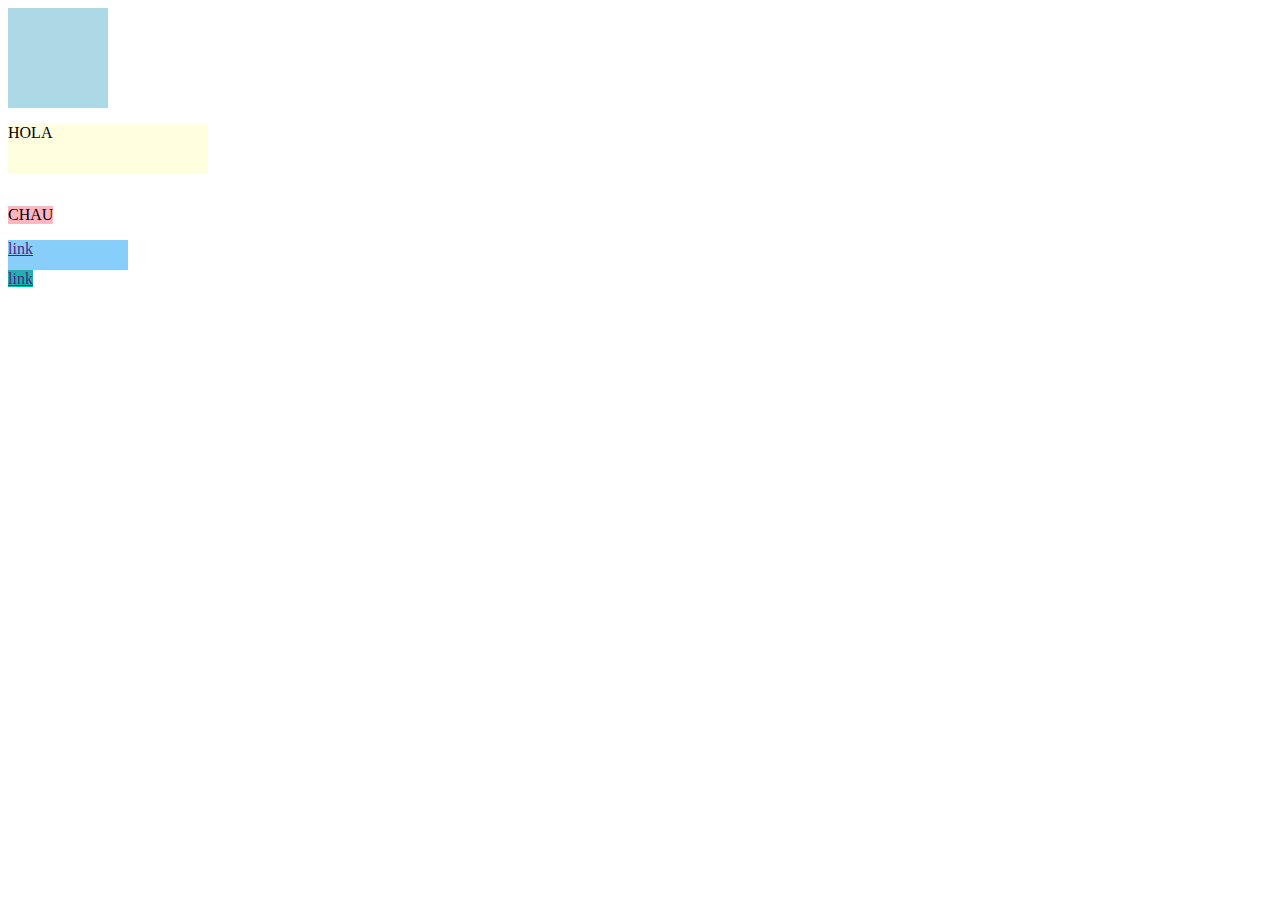
<file: Display/index.html>
<!DOCTYPE html>
<html lang="en">
  <head>
    <meta charset="UTF-8" />
    <meta name="viewport" content="width=device-width, initial-scale=1.0" />
    <title>Document</title>
    <link  rel="stylesheet" href="styles.css" >
  </head>
  <body>
    <!-- elementos en bloque -->
    <div class="cuadrado"></div>
    <div class="cuadrado"></div>
    <div class="cuadrado"></div>


    <p>HOLA</p>
    <p>CHAU</p>


    <!-- elementos en línea -->
    <a href="">link</a>
    <a href="">link</a>
  </body>
</html>
</file>
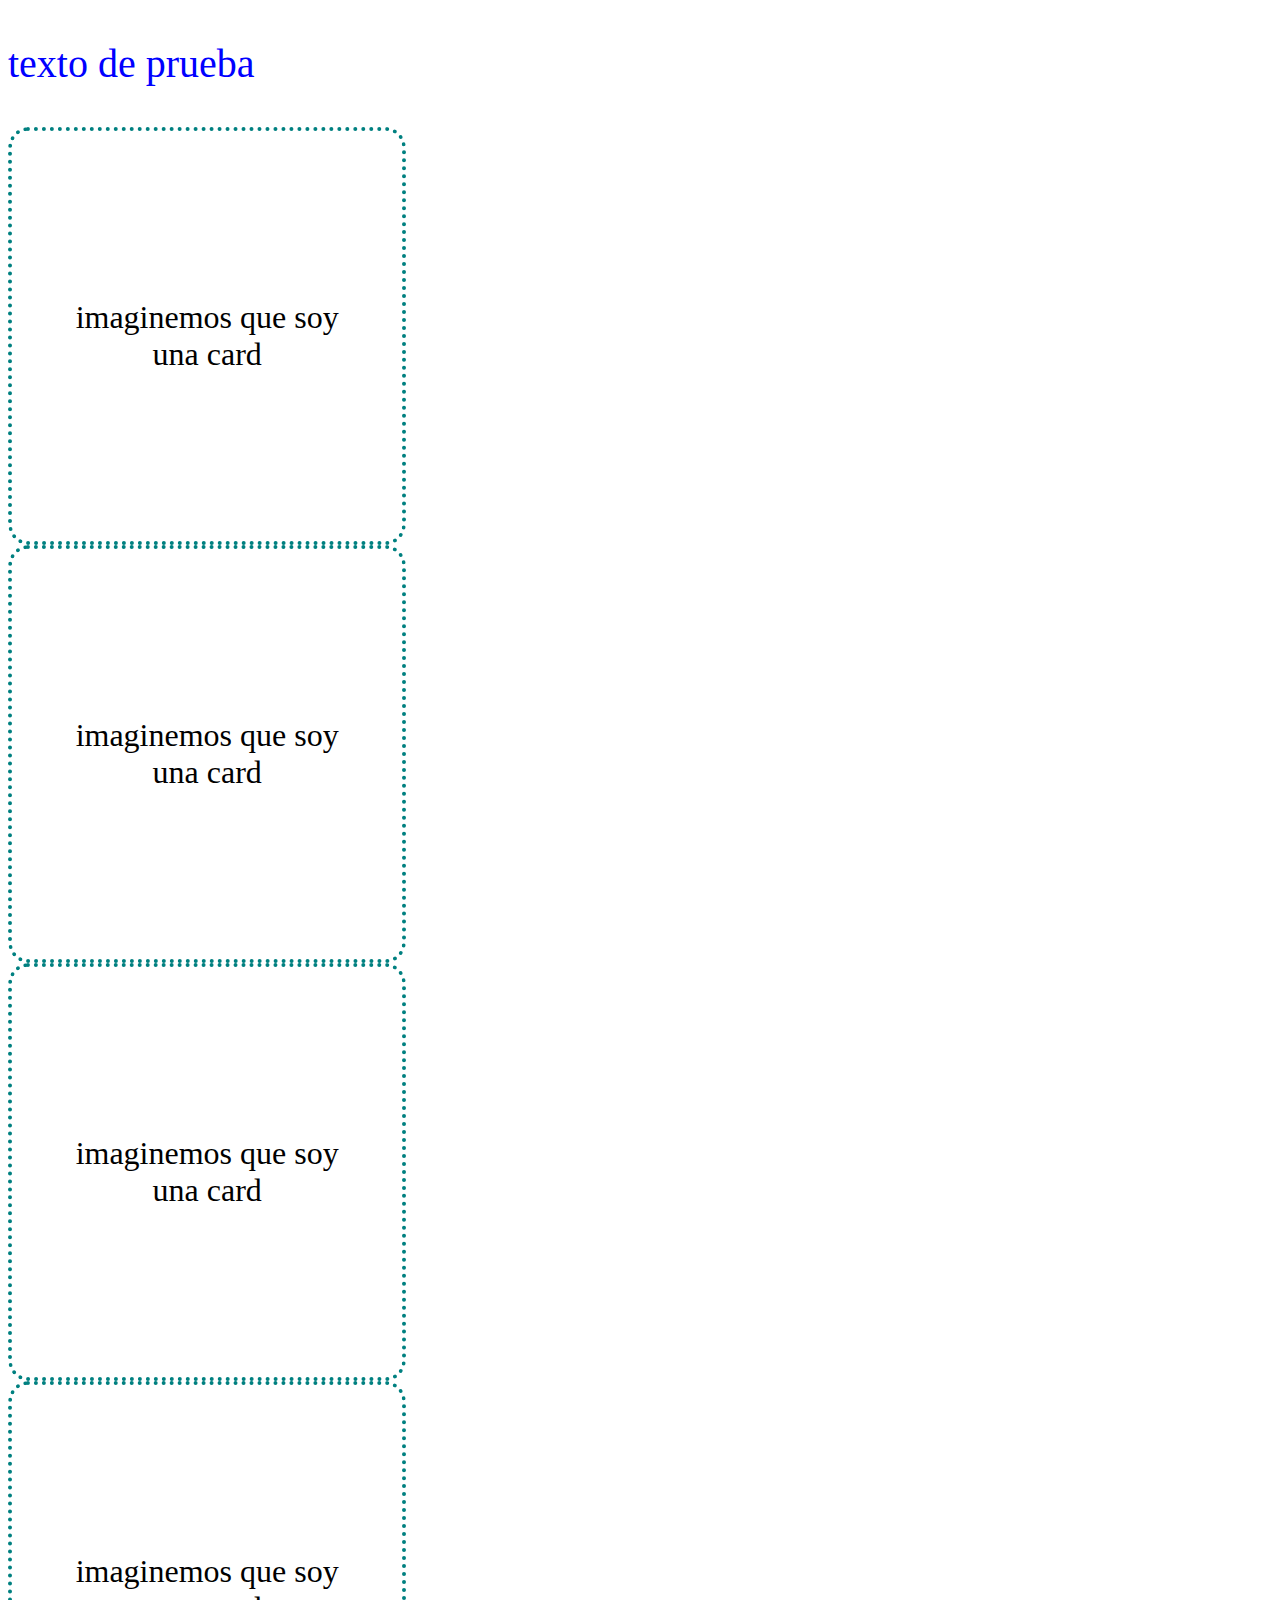
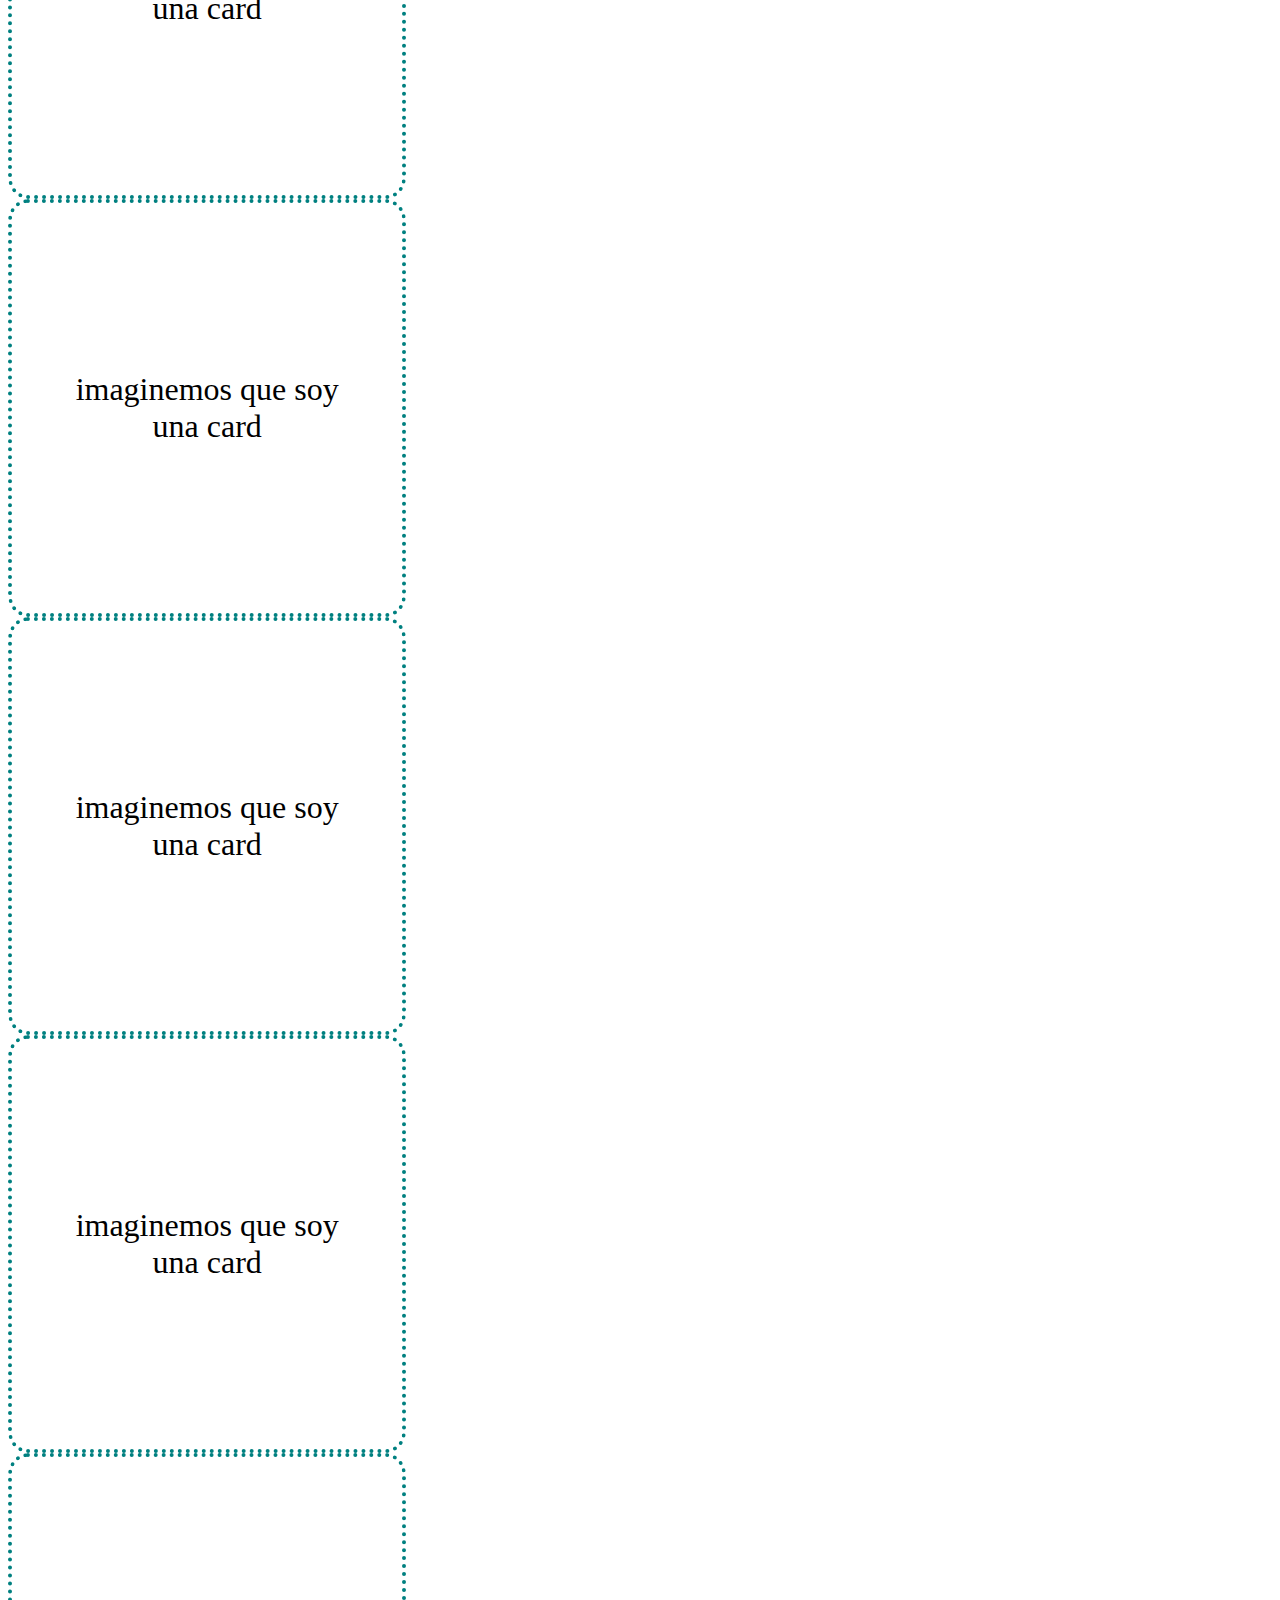
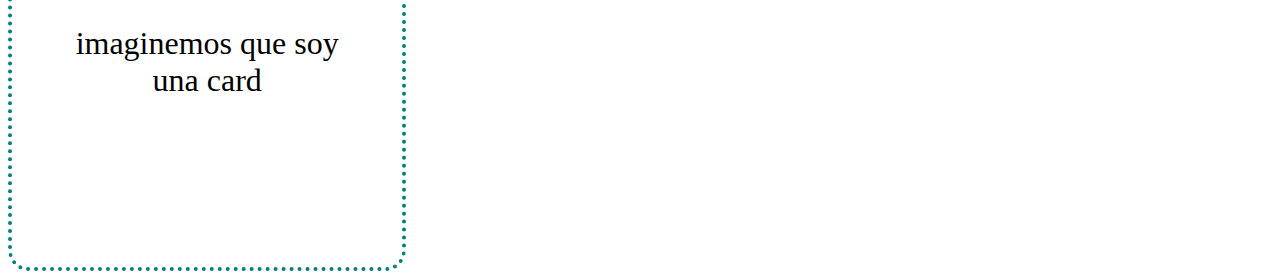
<file: medias Queries/index.html>
<!DOCTYPE html>
<html lang="es">
<head>
    <meta charset="UTF-8">
    <meta name="viewport" content="width=device-width, initial-scale=1.0">
    <title>Medias Queries</title>
    <link rel="stylesheet" href="styles.css">
</head>
<body>
 <p class="clase">texto de prueba</p>
 <div class="container">
    <div class="card.container">
        <div class="card">
            <span class="text"> imaginemos que soy una card</span>
        </div>
    </div>
 </div>
 <div class="container">
    <div class="card.container">
        <div class="card">
            <span class="text"> imaginemos que soy una card</span>
        </div>
    </div>
 </div>
 <div class="container">
    <div class="card.container">
        <div class="card">
            <span class="text"> imaginemos que soy una card</span>
        </div>
    </div>
 </div>
 <div class="container">
    <div class="card.container">
        <div class="card">
            <span class="text"> imaginemos que soy una card</span>
        </div>
    </div>
 </div>
 <div class="container">
    <div class="card.container">
        <div class="card">
            <span class="text"> imaginemos que soy una card</span>
        </div>
    </div>
 </div>
 <div class="container">
    <div class="card.container">
        <div class="card">
            <span class="text"> imaginemos que soy una card</span>
        </div>
    </div>
 </div>
 <div class="container">
    <div class="card.container">
        <div class="card">
            <span class="text"> imaginemos que soy una card</span>
        </div>
    </div>
 </div>
 <div class="container">
    <div class="card.container">
        <div class="card">
            <span class="text"> imaginemos que soy una card</span>
        </div>
    </div>
 </div>
</body>
</html>
</file>
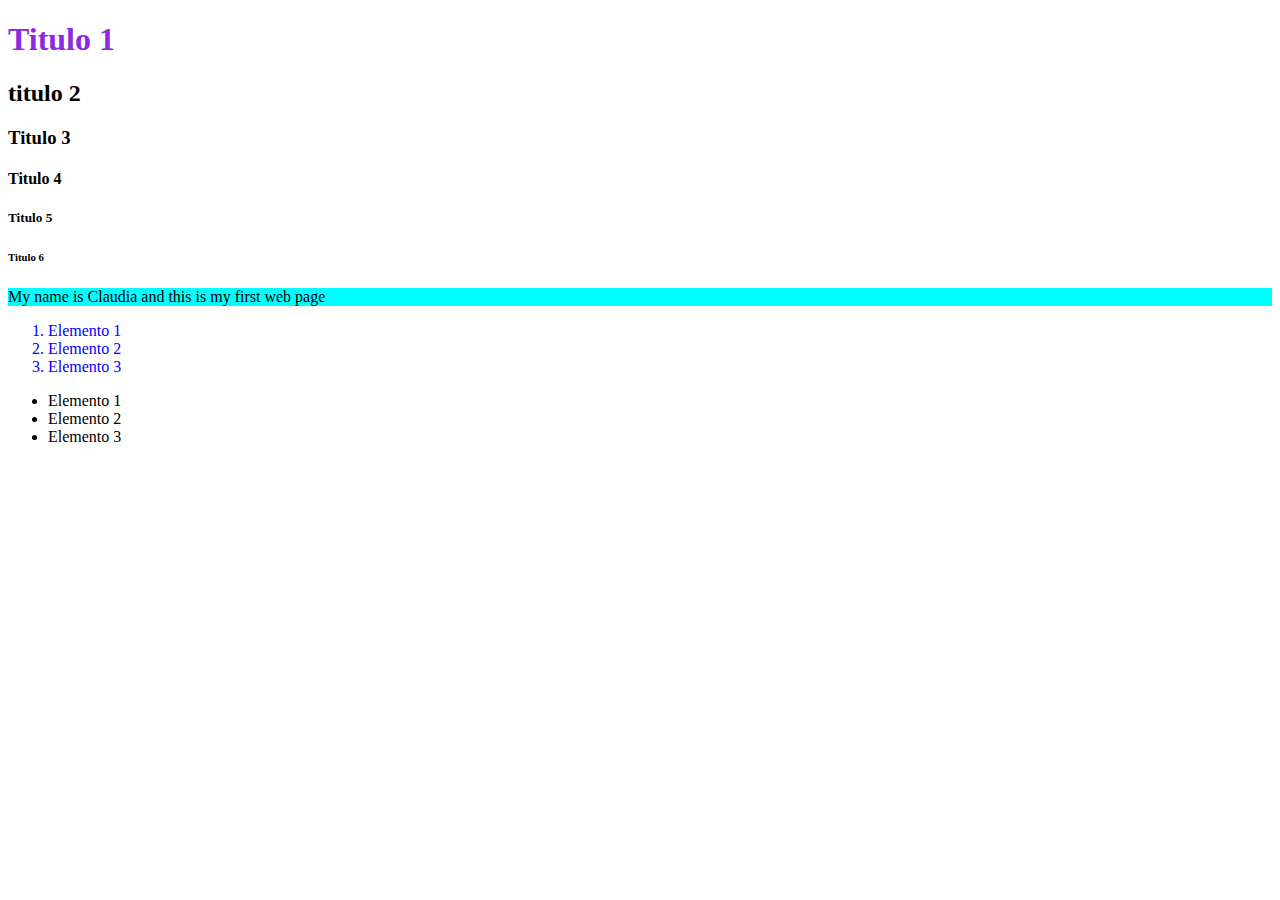
<file: practica_1/index.html>
<!DOCTYPE html>
<html lang="en">
<head>
    <meta charset="UTF-8">
    <meta name="viewport" content="width=device-width, initial-scale=1.0">
    <title>Practica 1</title>
    <link  rel="stylesheet" href="styles.css"> 
</head>
<body>
    <h1>Titulo 1</h1>
    <h2>titulo 2</h2>
    <h3>Titulo 3</h3>
    <h4>Titulo 4</h4>
    <h5>Titulo 5</h5>
    <h6>Titulo 6</h6>
    <p>My name is Claudia and this is my first web page</p>
    <ol>
        <li>Elemento 1</li>
        <li>Elemento 2</li>
        <li>Elemento 3</li>
    </ol>
    <ul>
        <li>Elemento 1</li>
        <li>Elemento 2</li>
        <li>Elemento 3</li>
    </ul>
</body>
</html>
</file>
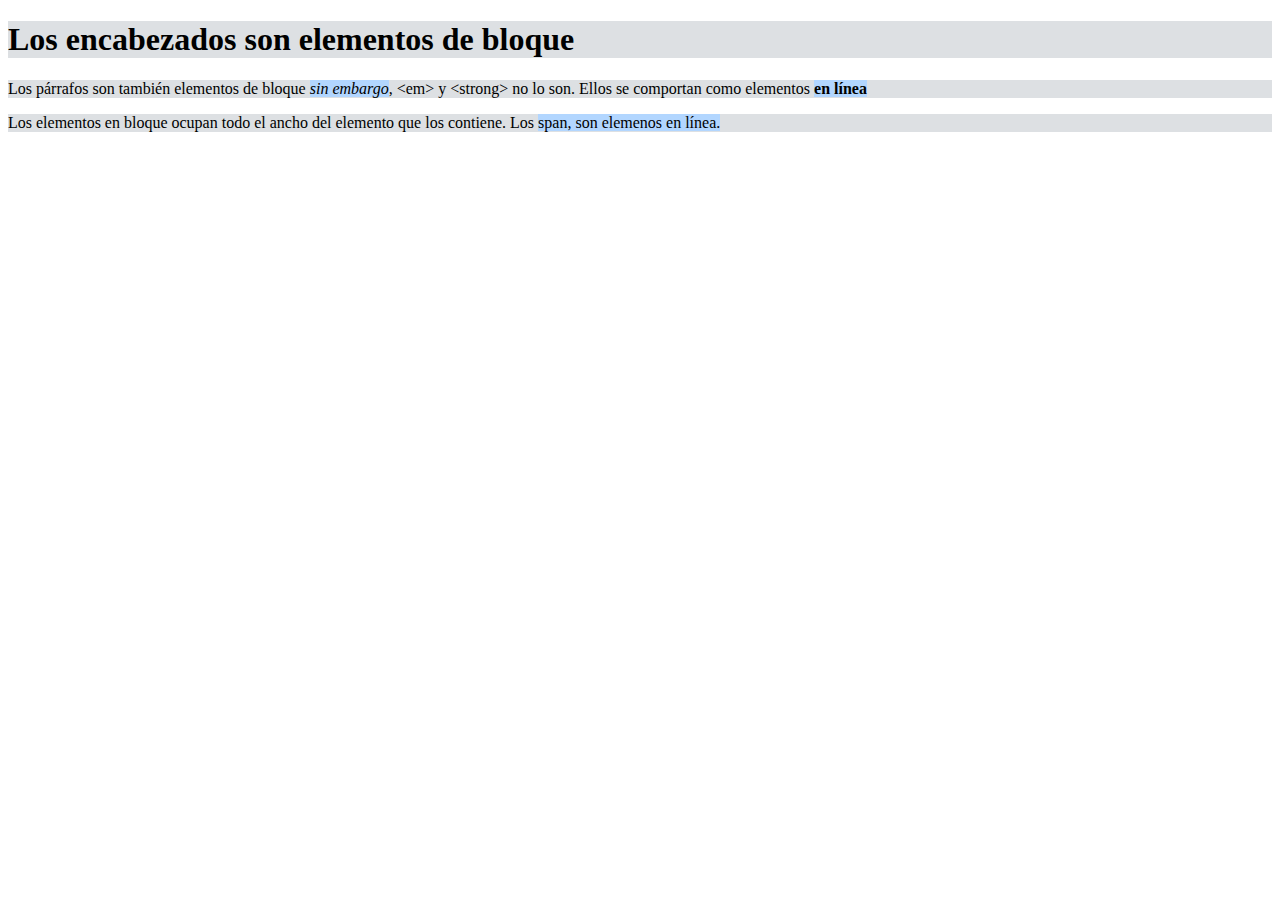
<file: CSS- Modelo-de-cajas/cajas.html>
<!DOCTYPE html>
<html lang="es">
  <head>
    <meta charset="UTF-8" />
    <title>Modelo de cajas</title>
    <link rel="stylesheet" href="box-styles.css" />
  </head>
  <body>
    <h1>Los encabezados son elementos de bloque</h1>

    <p>
      Los párrafos son también elementos de bloque <em>sin embargo</em>,
      &lt;em&gt; y &lt;strong&gt; no lo son. Ellos se comportan como elementos
      <strong>en línea</strong>
    </p>

    <div>
      Los elementos en bloque ocupan todo el ancho del elemento que los
      contiene. Los <span>span, son elemenos en línea. </span>
    </div>
  </body>
</html>
</file>
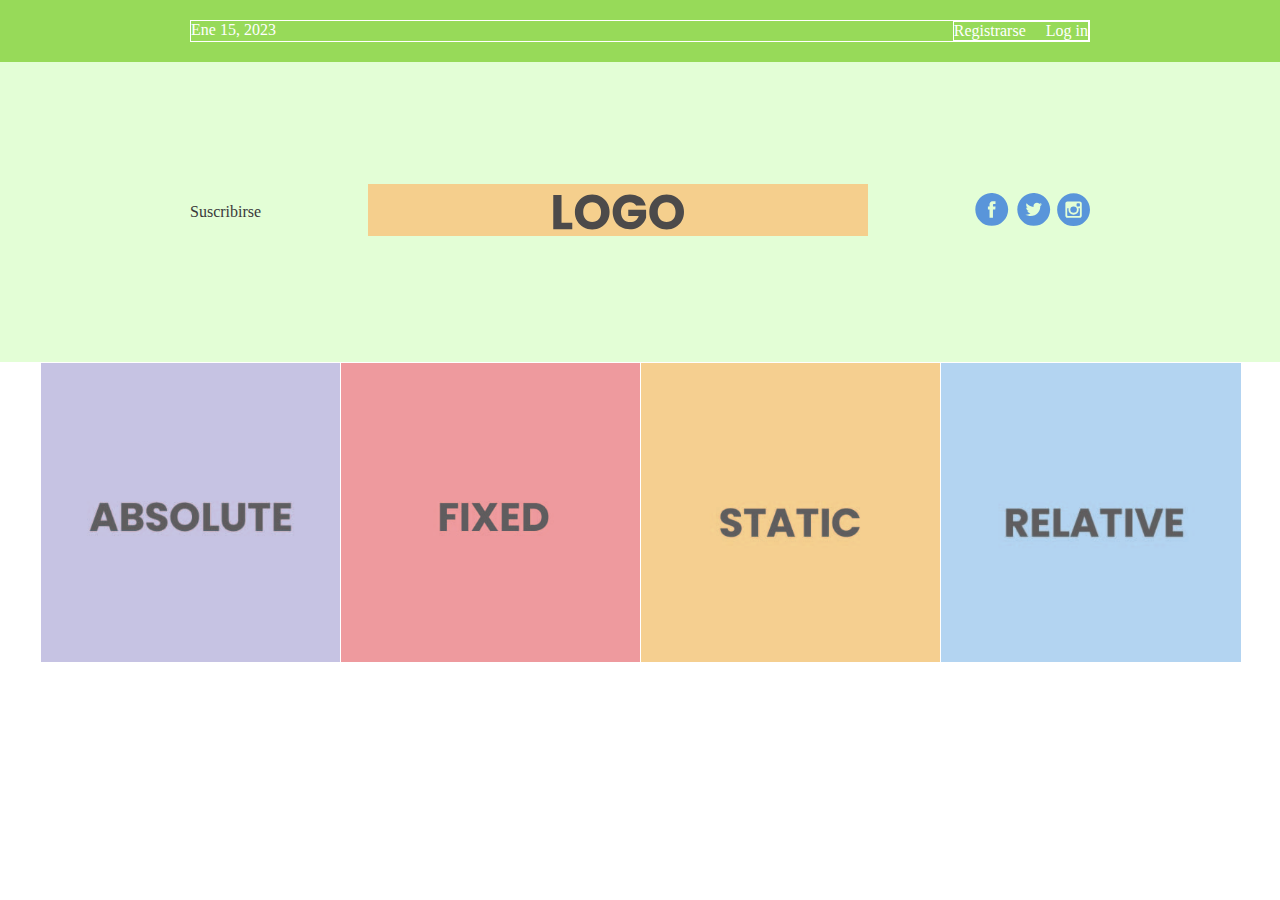
<file: Flexbox/flexbox.html>
<!DOCTYPE html>
<html lang="en">
  <head>
    <meta charset="UTF-8" />
    <title>Some Web Page</title>
    <link rel="stylesheet" href="styles.css" />
  </head>
  <body>
    <div class="menu-container">
      <div class="menu">
        <div class="date">Ene 15, 2023</div>
        <div class="links">
          <div class="signup">Registrarse</div>
          <div class="login">Log in</div>
        </div>
      </div>
    </div>
    <div class="header-container">
        <div class="header">
          <div class="subscribe">Suscribirse</div>
          <div class="logo"><img src="images/logo-01.svg" /></div>
          <div class="social"><img src="images/social-icons.svg" /></div>
        </div>
    </div>
    <div class="photo-grid-container">
        <div class="photo-grid">
          <div class="photo-grid-item first-item">
            <img src="images/absolute-01.jpg" />
          </div>
          <div class="photo-grid-item">
            <img src="images/fixed-01.jpg" />
          </div>
          <div class="photo-grid-item">
            <img src="images/static-01.jpg" />
          </div>
          <div class="photo-grid-item">
            <img src="images/relative-01.jpg" />
          </div>
        </div>
      </div>
  </body>
</html>
</file>
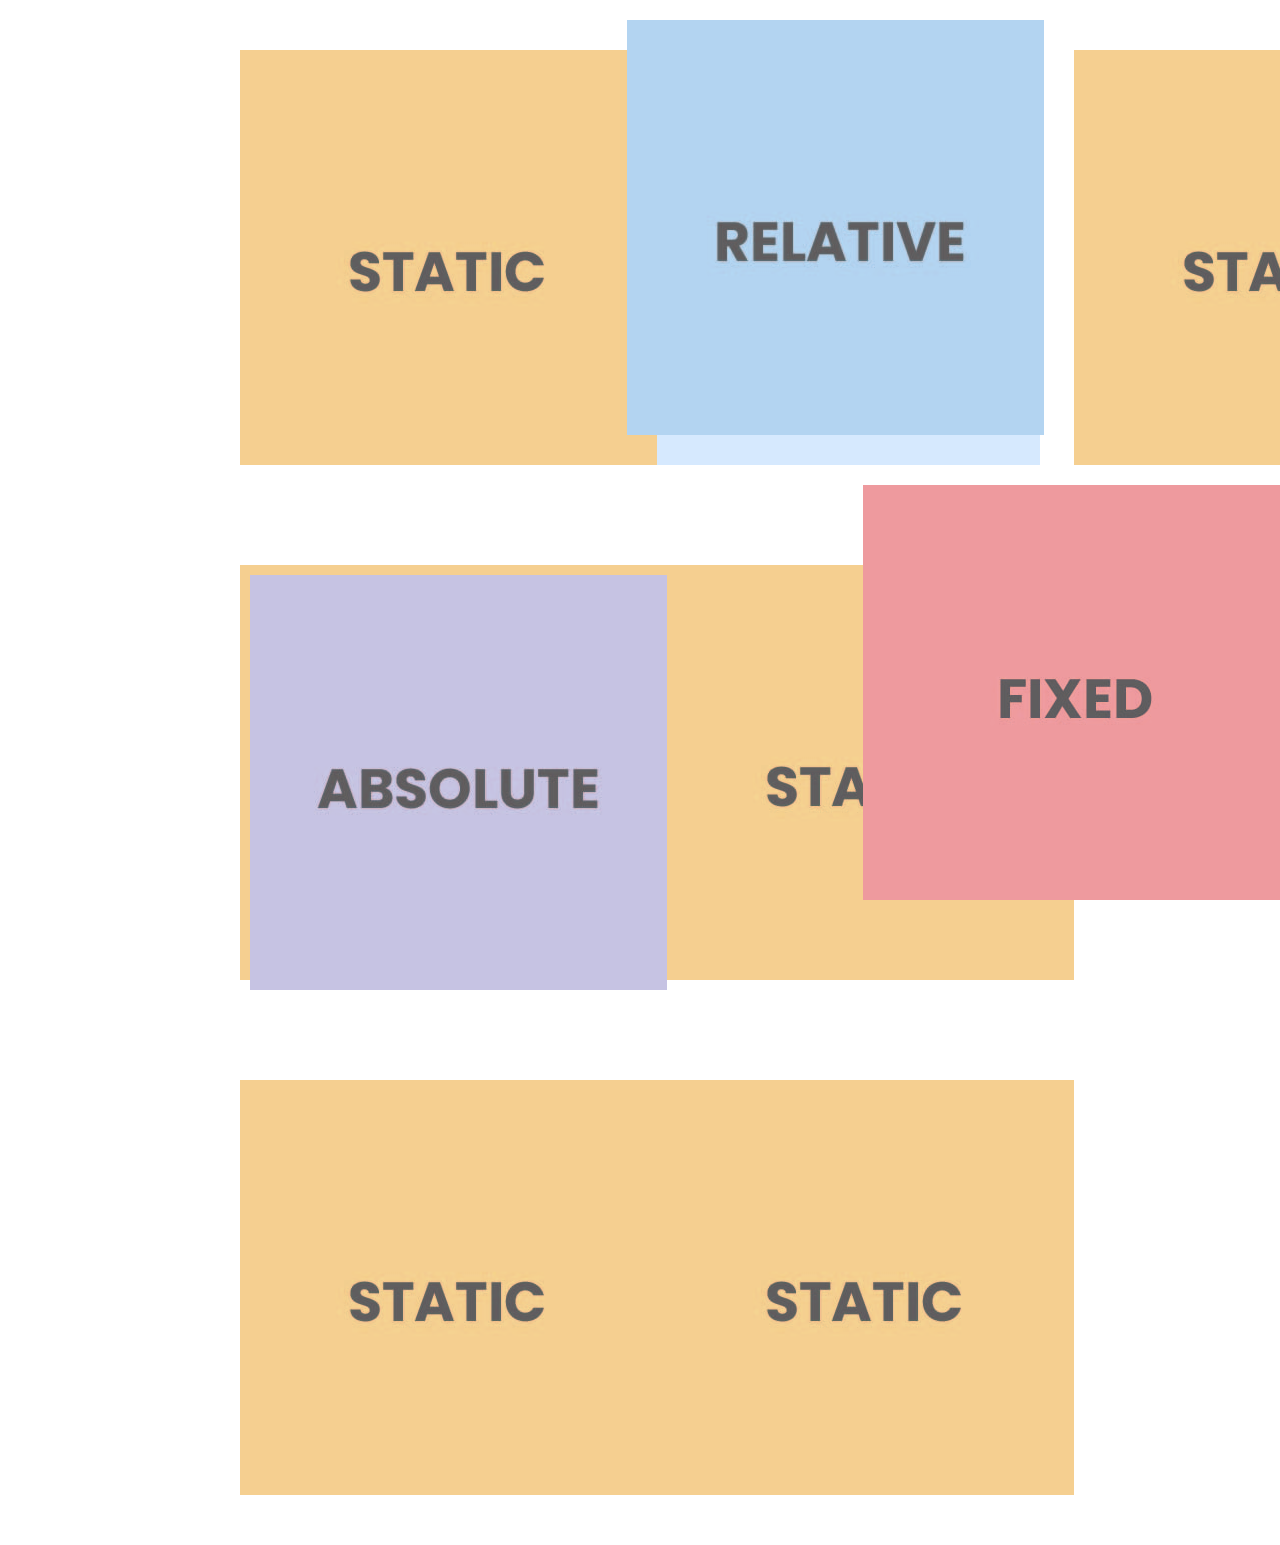
<file: Position/position.html>
<!DOCTYPE html>
<html>
  <head>
    <meta charset="UTF-8" />
    <title>Posicionando elementos!</title>
    <link href="styles.css" rel="stylesheet" />
  </head>
  <body>
    <div class="container">
      <div class="ejemplo relative">
        <div class="item"><img src="images/static-01.jpg" /></div>
        <div class="item item-relative">
          <img src="images/relative-01.jpg" />
        </div>
        <div class="item"><img src="images/static-01.jpg" /></div>
      </div>
    </div>

    <div class="container">
      <div class="ejemplo absolute">
        <div class="item"><img src="images/static-01.jpg" /></div>
        <div class="item item-absolute">
          <img src="images/absolute-01.jpg" />
        </div>
        <div class="item"><img src="images/static-01.jpg" /></div>
      </div>
    </div>

    <div class="container">
      <div class="ejemplo fixed">
        <div class="item"><img src="images/static-01.jpg" /></div>
        <div class="item item-fixed"><img src="images/fixed-01.jpg" /></div>
        <div class="item"><img src="images/static-01.jpg" /></div>
      </div>
    </div>
  </body>
</html>
</file>
<file: Display/styles.css>
.cuadrado:nth-of-type(1) {
    background-color: lightblue;
    width: 100px; /* Ancho del cuadrado */
  height: 100px; /* Altura del cuadrado */
}

.cuadrado:nth-of-type(2) {
    background-color: lightgreen;
    display: inline; /* Convertir div en elemento en línea */
}

.cuadrado:nth-of-type(3) {
    background-color: lightcoral;
}


p:nth-of-type(1) {
    background-color: lightyellow;
    width: 200px; /* Ancho del párrafo */
    height: 50px; /* Altura del párrafo */
}

p:nth-of-type(2) {
    background-color: lightpink;
    display: inline-block; /* Convertir párrafo en elemento inline-block */
}

a:nth-of-type(1) {
    background-color: lightskyblue;
    width: 120px; /* Ancho del enlace */
    height: 30px; /* Altura del enlace */
    display: block; /* Convertir enlace a elemento de bloque */
}

a:nth-of-type(2) {
    background-color: lightseagreen;
}
</file>
<file: medias Queries/styles.css>
.clase {
    font-size: 16px;
    color:aqua;
}


@media (max-width: 767px) {
    .clase{
    font-size: 20px;
    color: yellowgreen
}
}

@media (min-width: 768px) {
    .clase {
        font-size: 40px;
        color: blue;
    }
}

.container {
    display: flex;
    flex-wrap: wrap; 
}

.card-container {
    margin: 5px;
    width: 95%;
    display: flex;
    justify-content: center;
}

.card {
    border: 4px dotted teal;
    border-radius: 5%;
    padding: 5px;
    height: 400px;
    max-width: 500px;
    display: flex;
    flex-direction: column;
    justify-content: space-evenly;
    align-items: center;
}

.image-container {
    border: 4px dotted teal;
    border-radius: 5%;
    width: 80%;
    height: 60%;
}

.text {
    font-size: 32px;
    width: 80%;
    text-align: center;
}

@media (min-width: 768px) {
    .card-container {
        width: 80%;
    }
}



@media (min-width: 1024px) {
    .card-container {
        width: 30%;
    }
}
</file>
<file: practica_1/styles.css>
h1 {
    color:blueviolet;
}

ol li {
    color:blue
}

p{
    background-color: aqua;
}
</file>
<file: CSS- Modelo-de-cajas/box-styles.css>
h1,
p,
div {
    background-color: #dde0e3;
}

em,
strong,
span {
    background-color: #b2d6ff;
}
</file>
<file: Flexbox/styles.css>
* {
    margin: 0;
    padding: 0;
    box-sizing: border-box;
  }
  
  .menu-container {
    color: #fff;
    background-color: #97da59;
    padding: 20px 0;
    display: flex; /* Agrega esta línea para activar Flexbox */
    justify-content:center;
  }
  
  .menu {
    border: 1px solid #fff;
    width: 900px;
    display: flex;
    justify-content: space-between;
  }

  .links {
    border: 1px solid #fff; 
    display: flex;
    justify-content: flex-end;
  }
  
  .login {
    margin-left: 20px;
  }

  .header-container {
    color: #3a3a3a;
    background-color: #e3fed6;
    display: flex;
    justify-content: center;
  }
  
  .logo {
    width: 500px;
  }
  
  .header {
    width: 900px;
    height: 300px;
    display: flex;
    justify-content: space-between;
    align-items: center;
  }


  .photo-grid-container {
    display: flex;
    justify-content: center;
  }
  
  .photo-grid {
    display: flex;
  flex-wrap: wrap;
  }
  
  .photo-grid-item img {
    width: 300px;
  }
  
  .photo-grid-item {
    border: 1px solid #fff;
    width: 300px;
    height: 300px;
  }
</file>
<file: Position/styles.css>
* {
    margin: 0;
    padding: 0;
    box-sizing: border-box;
  }
  
  body {
    height: 1200px;
  }
  
  .container {
    display: flex;
    justify-content: center;
  }
  
  .ejemplo {
    display: flex;
    justify-content: space-around;
  
    width: 800px;
    margin: 50px 0;
    background-color: #d6e9fe;
  }
  
  .item img {
    display: block;
  }


  .item-relative {
    position: relative;
    bottom: 30px;
    right: 30px;
  }

  .item-absolute {
    position: absolute;
    top: 10px;
    left: 10px;
  }

  .container .absolute {
    position: relative;
  }

  .item-fixed {
    position: fixed;
    bottom: 0;
    right: 0;
  }
</file>
